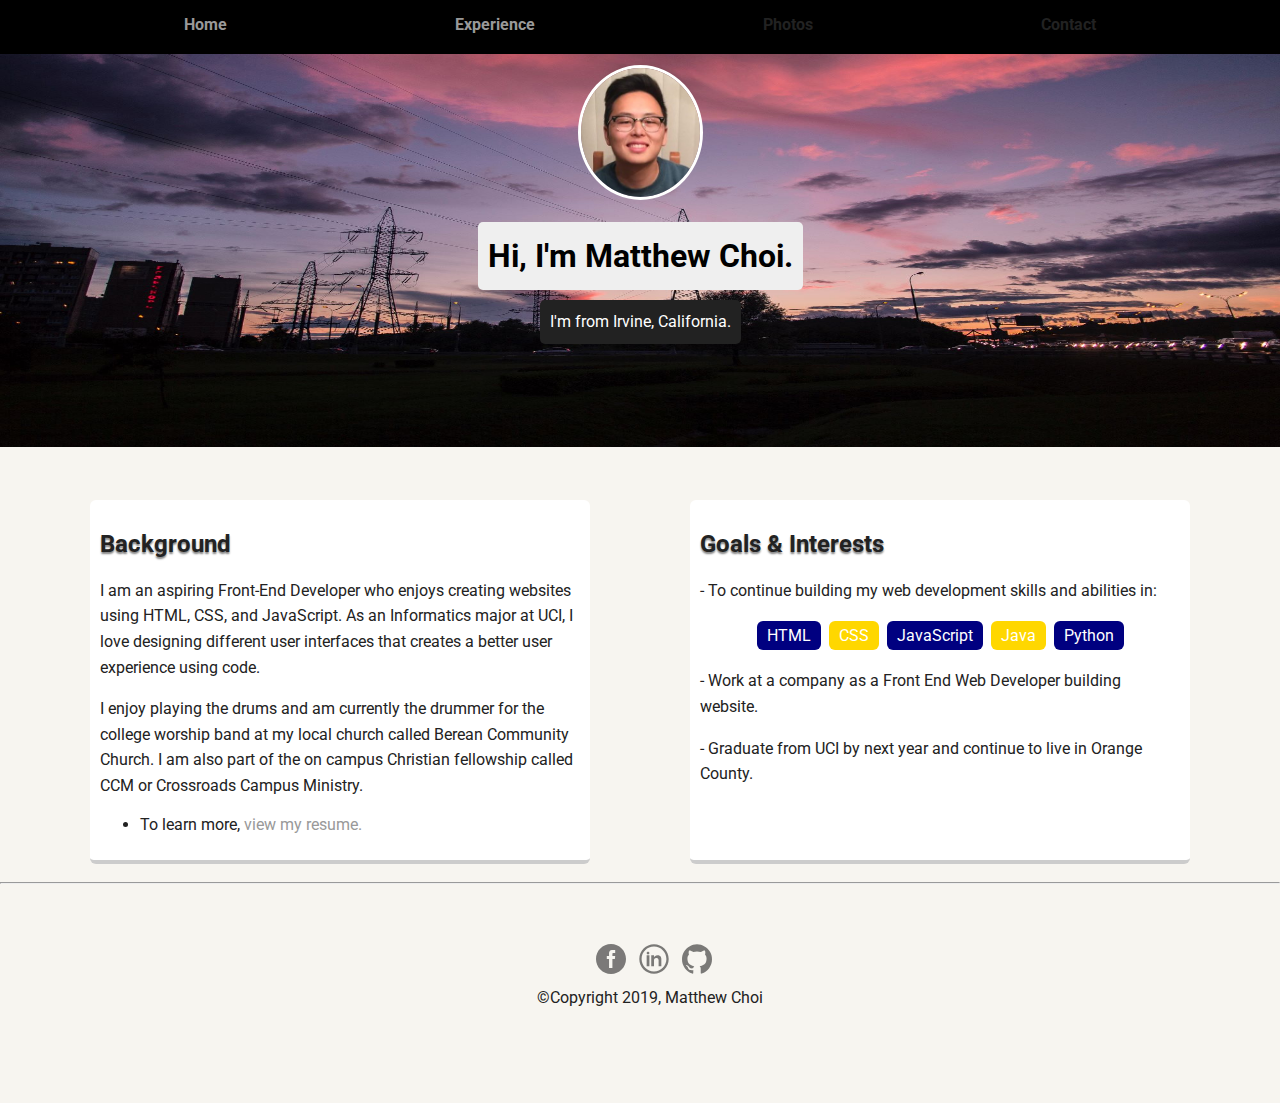
<file: index.html>
<!doctype html>
<html lang="en">
<head>
  <meta charset="utf-8">
  <title>Matthew Choi's Profile</title>
  <meta name="viewport" content="width=device-width, initial-scale=1.0">
  <link rel="stylesheet" href="styles.css">
  <link href="https://fonts.googleapis.com/css?family=Muli%7CRoboto:400,300,500,700,900" rel="stylesheet">
</head>
  <body>

    <nav class="main-nav">  <!-- This is the tab where the headers are at. -->
      <ul class="nav">
        <li class="home" ><a href="index.html">Home</a></li>
        <li><a href="experience.html">Experience</a></li>
        <li>Photos</li>
        <li>Contact</li>
      </ul>
    </nav>


    <header>
      <img src="images/propic.jpg" alt="Drawing of Matthew Choi" class="profile-image">
      <h1 class="tag name">Hi, I'm Matthew Choi.</h1>
      <p class="tag location">I'm from Irvine, California.</p>
    </header>

    <main class="flex">
      <div class="card">
        <h2 class="card-title">Background</h2>
        <p>I am an aspiring Front-End Developer who enjoys creating websites using HTML, CSS, and JavaScript. As an Informatics major at UCI, I love designing 
          different user interfaces that creates a better user experience using code.
        </p>
        <p>I enjoy playing the drums and am currently the drummer for the college worship band at my local church called Berean Community Church. I am also part of the on campus Christian fellowship called CCM or
          Crossroads Campus Ministry.
        </p>
        <ul>
          <li>To learn more, <a href="experience.html">view my resume.</a></li>
        </ul>
      </div> 


      <div class="card">
        <h2 class="card-title">Goals & Interests</h2>
        <p>- To continue building my web development skills and abilities in:</p>
        <ul class="skills">
          <li>HTML</li>
          <li>CSS</li>
          <li>JavaScript</li>
          <li>Java</li>
          <li>Python</li>
        </ul>
        <p>- Work at a company as a Front End Web Developer building website.</p>
        <p>- Graduate from UCI by next year and continue to live in Orange County.</p>
      </div> 

    </main>

    <hr>
    <footer>
      <ul>
        <li><a href="https://www.facebook.com/matthew.choi.796" target="_blank" class="social facebook">Facebook</a></li>
        <li><a href="https://www.linkedin.com/in/matthew-choi-00b753176/" target="_blank" class="social linkedin">LinkedIn</a></li>
        <li><a href="https://github.com/mycinus" target="_blank" class="social github">Github</a></li>
      </ul>
      <p class="copyright">&copy;Copyright 2019, Matthew Choi</p>
    </footer>
  </body>
  </html>
</file>
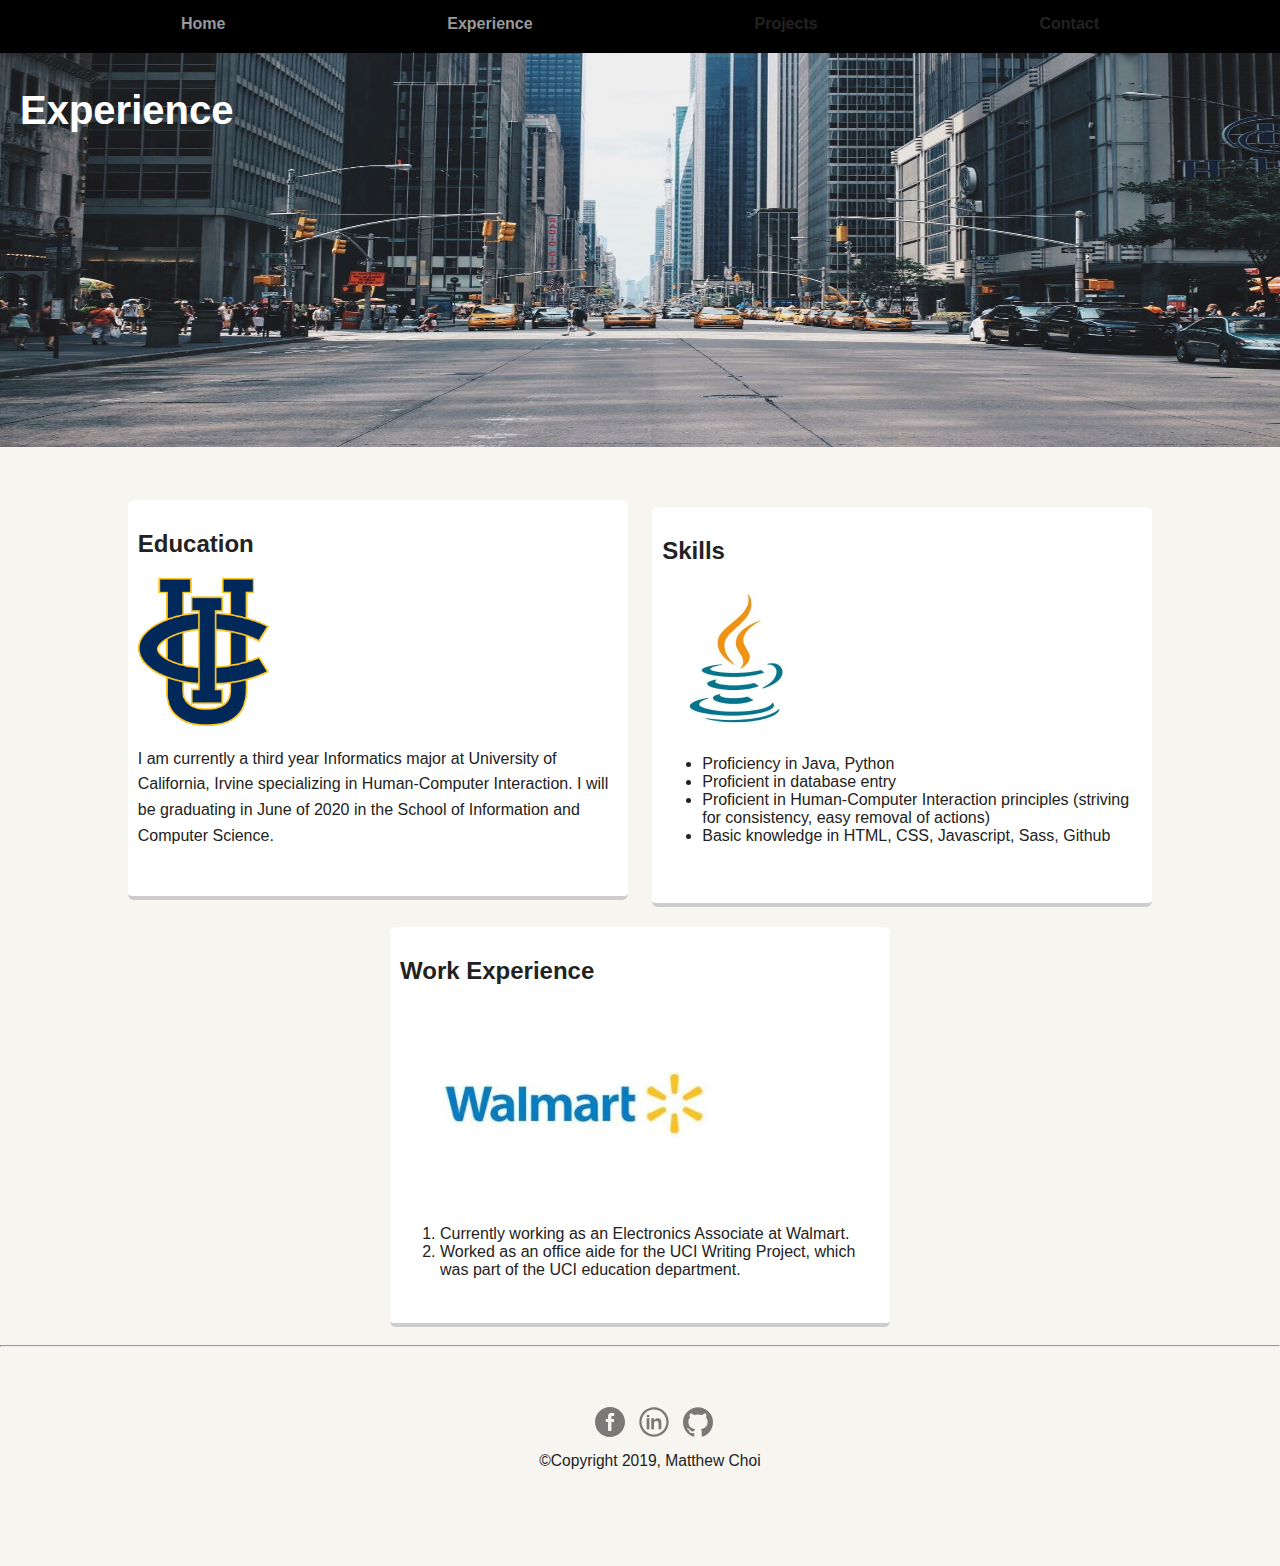
<file: experience.html>
<!DOCTYPE html>
<html lang="en">

<head>
    <title>Matthew Choi's Resume</title>
    <link rel="stylesheet" href="styles.css">

</head>


<body>

    <nav class="main-nav">  <!-- This is the tab where the headers are at. -->
        <ul class="nav">
          <li class="home" ><a href="index.html">Home</a></li>
          <li><a href="experience.html">Experience</a></li>
          <li>Projects</li>
          <li>Contact</li>
        </ul>
      </nav>

      <header class="exp">
        <h1 class="experience">Experience</h1>
      </header>

    <main>
      <div class="cardy">

        <h2>Education</h2>
        <img src="images/uc-irvine-logo.gif" alt="UC Irvine" class="uci-logo">

        <p>I am currently a third year Informatics major at University of California, Irvine specializing
          in Human-Computer Interaction. I will be graduating in June of 2020 in the School of Information and Computer Science.
        </p>
    </div>

    <div class="cardy">
      <h2>Skills</h2>
      <img src="images/java.jpg" alt="java" class="java-logo">

      <ul>
        <li>Proficiency in Java, Python</li>
        <li>Proficient in database entry</li>
        <li>Proficient in Human-Computer Interaction principles (striving for consistency, easy removal of actions)</li>
        <li>Basic knowledge in HTML, CSS, Javascript, Sass, Github</li>
      </ul>

    </div>

    <div class="cardy">
      <h2>Work Experience</h2>
      <img src="images/wm.jpg" alt="walmart" class="wm-logo">

      <ol>
        <li>Currently working as an Electronics Associate at Walmart.</li>
        <li>Worked as an office aide for the UCI Writing Project, which was part of the UCI education department.</li>
      </ol>


    </div>


    </main>

    <hr>
    <footer>
      <ul>
        <li><a href="https://www.facebook.com/matthew.choi.796" target="_blank" class="social facebook">Facebook</a></li>
        <li><a href="https://www.linkedin.com/in/matthew-choi-00b753176/" target="_blank" class="social linkedin">LinkedIn</a></li>
        <li><a href="https://github.com/mycinus" target="_blank" class="social github">Github</a></li>
      </ul>
      <p class="copyright">&copy;Copyright 2019, Matthew Choi</p>
    </footer>
</body>


</html>
</file>
<file: styles.css>
/* Global Layout Set-up */
* { 
  box-sizing: border-box;
}
  
body {
  margin: 0;
  padding: 0;
  text-align: center;
  font-family: 'Roboto', sans-serif;
  color: #222;
  background: #f7f5f0;
}

/*  CSS for Experience.html page  */

header .experience {
  color: white;
  font-size: 40px;
  text-align: left;
  margin: 20px;

} 

.exp{
  text-align: center;
  background: url('images/experience.jpg') no-repeat top center ;
  background-size: 100% 95%;
  overflow: hidden;
  padding-top: 60px;
}



.cardy {

  display: inline-block;
  margin: 10px;
  padding: 10px 10px 10px;
  height: 400px;
  max-width: 500px;
  text-align: left;
  background: #fff;
  border-bottom: 4px solid #ccc;
  border-radius: 6px;
}
.cardy:hover {
  border-color: pink;
}


.uci-logo {
  width: 148x;
  height: 148px;
}

.java-logo {
  width: 150px;
  height: 150px;
}

.wm-logo {
  width: 350px;
  height: 200px;
}

/* Link Styles */

a {
  text-decoration: none;
  color: #999;
}
a:hover {
  color: #6633ff;
}

/* Section Styles */

.main-nav {
  width: 100%;
  background: black;
  min-height: 30px;
  padding: 10px;
  position: fixed;
  text-align: center;
}
.nav {
  display: flex;
  justify-content: space-around;
  font-weight: 700;
  list-style-type: none;
  margin: 0 auto;
  padding: 0;
}

.nav .name {
    display: none;
}
.nav li {
  padding: 5px 10px 10px 10px;
}
.nav a {
  transition: all .5s;
}
.nav a:hover {
  border-color: white;
}

header {
  text-align: center;
  background: url('images/background\ pic.jpg') no-repeat top center ;
  background-size: 100% 95%;
  overflow: hidden;
  padding-top: 60px;
}
header {
  line-height: 1.5;
}
header .profile-image {
  margin-top: 30px;
  width: 125px;
  height: 135px;
  border-radius: 50%;
  border: 3px solid white;
  transition: all .5s;
  margin: 5px;
}
header .profile-image:hover {
  transform: scale(1.2) rotate(5deg);
}
.tag {
  background-color: #efefef;
  color: black;
  padding: 10px;
  border-radius: 5px;
  display: table;
  margin: 10px auto;
}
 
.location {
  background-color: #222;
  color: white;
}


.card {
  margin: 10px;
  padding: 10px 10px 10px;
  max-width: 500px;
  text-align: left;
  background: #fff;
  border-bottom: 4px solid #ccc;
  border-radius: 6px;
}
.card:hover {
  border-color: navy;
}

.card-title {
  text-shadow: 0px 2px 2px gray;
}


ul.skills {
  padding: 0;
  text-align: center;
}

.skills li {
  border-radius: 6px;
  display: inline-block;
  background: gold;
  color: white;
  padding: 5px 10px;
  margin: 2px;
}

.skills li:nth-child(odd) {
  background: navy;
}

footer {
  width: 100%;
  min-height: 30px;
  padding: 20px 0 40px 20px;
}

footer .copyright {
  top: -8px;
  font-size: .75em;
}

footer ul {
  list-style-type: none;
  margin: 0;
  padding: 0;
}

footer ul li {
  display: inline-block;
}

a.social {
  display: inline-block;
  text-indent: -9999px;
  margin-left: 8px;
  width: 30px;
  height: 30px;
  background-size: 30px 30px;
  opacity: .5;
  transition: all .5s;
}
a.facebook {
  background-image: url(images/fblogo.svg);
}
a.linkedin {
  background-image: url(images/ln.svg);
}
a.github {
  background-image: url(images/github.svg);
}
a.social:hover {
  opacity: 1;
}
.clearfix {
  clear: both;
}

/* Styles for larger screens */
@media screen and (min-width: 720px) {
  
  .flex {
      display: -ms-flexbox;      /* TWEENER - IE 10 */
      display: flex; 
      max-width: 1200px;
      -ms-flex-pack: distribute;
      justify-content: space-around;
      margin: 0 auto;
  }

  header {
    min-height: 470px;
  }

  .nav {
    max-width: 1200px;
    padding: 0 30px;
  }


  main {
    padding-top: 20px;
  }

  main p {
    line-height: 1.6em;
  }

  footer {
    font-size: 1.3em;
    max-width: 1200px;
    margin: 40px auto;
  }

}
</file>
